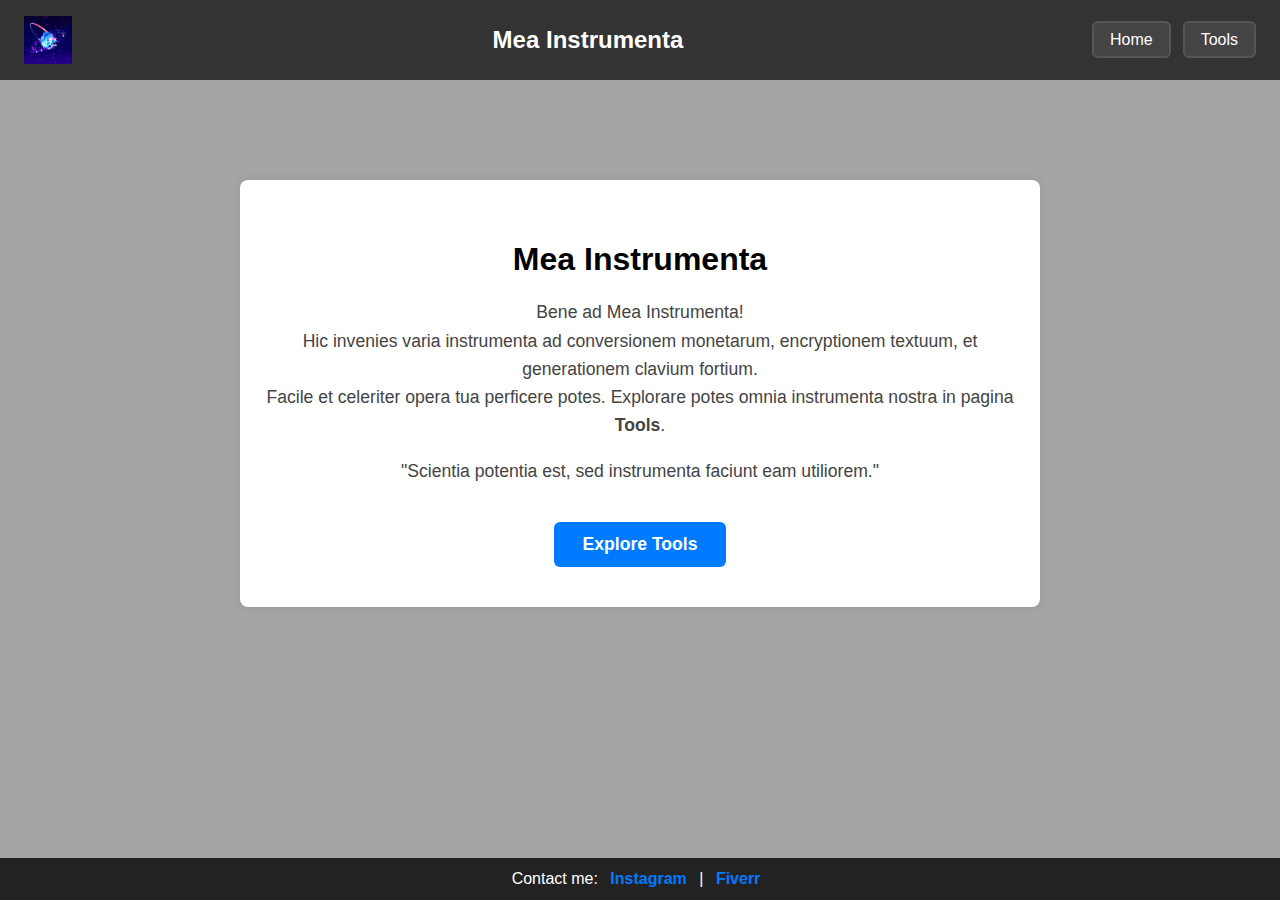
<file: index.html>
<!DOCTYPE html>
<html lang="en">
<head>
    <meta charset="UTF-8">
    <meta name="viewport" content="width=device-width, initial-scale=1.0">
    <title>Mea Instrumenta-Home</title>
    <link rel="stylesheet" href="style.css">
</head>
<body>
    <nav class="navbar">
        <img src="orbitting_star.gif" alt="Logo" class="navbar-gif">
        <span class="navbar-title">Mea Instrumenta</span>
        <div class="menu-toggle">
            <span></span>
            <span></span>
            <span></span>
        </div>
        <ul>
            <li><a href="index.html">Home</a></li>
            <li><a href="tools.html">Tools</a></li>
        </ul>
    </nav>
    <div class="welcome-container">
        <h1>Mea Instrumenta</h1>
        <p>
            Bene ad Mea Instrumenta!<br>
            Hic invenies varia instrumenta ad conversionem monetarum, encryptionem textuum, et generationem clavium fortium.<br>
            Facile et celeriter opera tua perficere potes. Explorare potes omnia instrumenta nostra in pagina <strong>Tools</strong>.
        </p>
        <p>
            "Scientia potentia est, sed instrumenta faciunt eam utiliorem."
        </p>
        <a href="tools.html" class="cta-button">Explore Tools</a>
    </div>
    <footer class="footer">
        <div>
            <span>Contact me:</span>
            <a href="https://instagram.com/lrhx_20" target="_blank">Instagram</a> |
            <a href="https://www.fiverr.com/users/elio_agera/seller_dashboard" target="_blank">Fiverr</a>
        </div>
    </footer>
    <script src="script.js"></script>
</body>
</html>
</file>
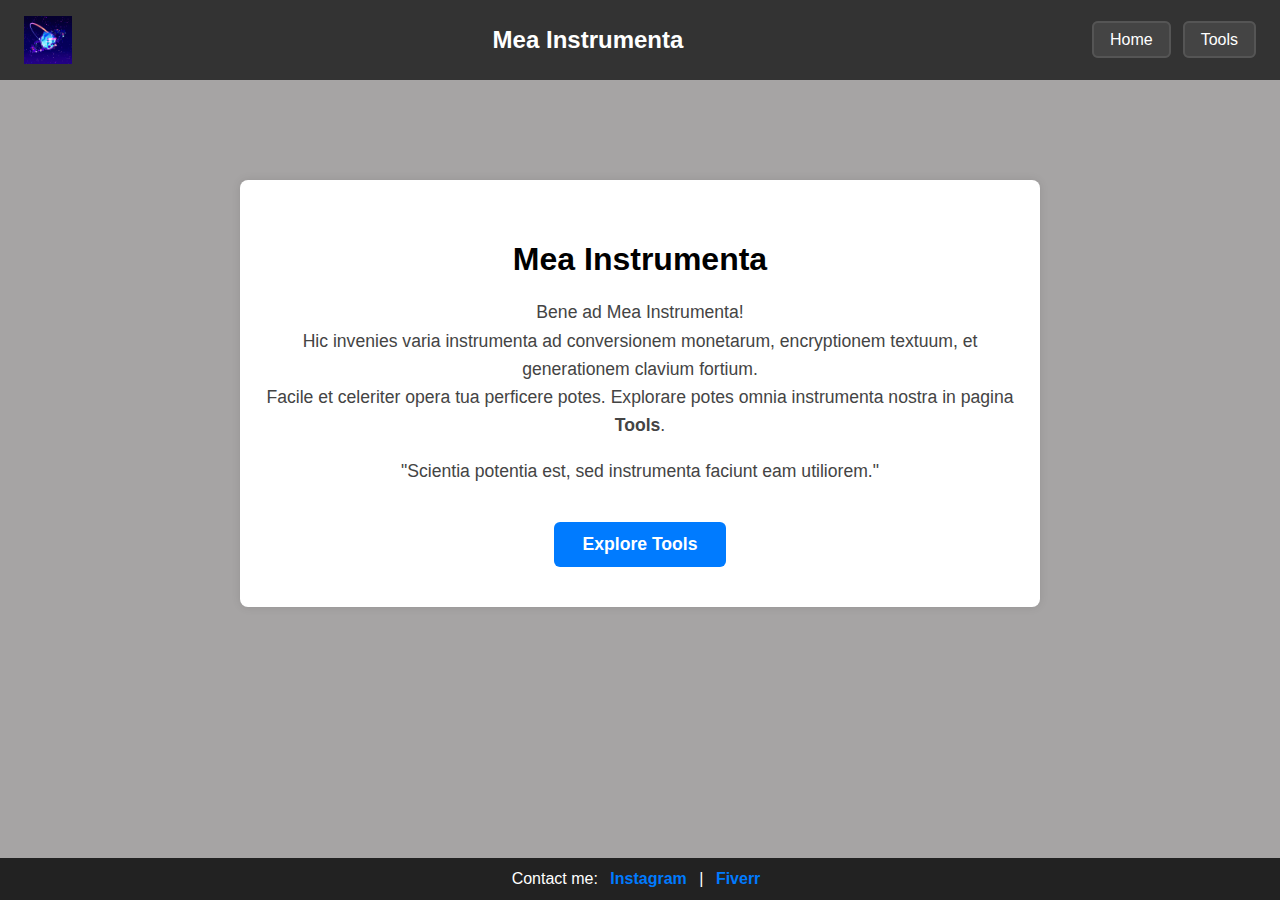
<file: home.html>
<!DOCTYPE html>
<html lang="en">
<head>
    <meta charset="UTF-8">
    <meta name="viewport" content="width=device-width, initial-scale=1.0">
    <title>Mea Instrumenta-Home</title>
    <link rel="stylesheet" href="style.css">
</head>
<body>
    <nav class="navbar">
        <img src="orbitting_star.gif" alt="Logo" class="navbar-gif">
        <span class="navbar-title">Mea Instrumenta</span>
        <div class="menu-toggle">
            <span></span>
            <span></span>
            <span></span>
        </div>
        <ul>
            <li><a href="home.html">Home</a></li>
            <li><a href="tools.html">Tools</a></li>
        </ul>
    </nav>
    <div class="welcome-container">
        <h1>Mea Instrumenta</h1>
        <p>
            Bene ad Mea Instrumenta!<br>
            Hic invenies varia instrumenta ad conversionem monetarum, encryptionem textuum, et generationem clavium fortium.<br>
            Facile et celeriter opera tua perficere potes. Explorare potes omnia instrumenta nostra in pagina <strong>Tools</strong>.
        </p>
        <p>
            "Scientia potentia est, sed instrumenta faciunt eam utiliorem."
        </p>
        <a href="tools.html" class="cta-button">Explore Tools</a>
    </div>
    <footer class="footer">
        <div>
            <span>Contact me:</span>
            <a href="https://instagram.com/lrhx_20" target="_blank">Instagram</a> |
            <a href="https://www.fiverr.com/users/elio_agera/seller_dashboard" target="_blank">Fiverr</a>
        </div>
    </footer>
    <script src="script.js"></script>
</body>
</html>
</file>
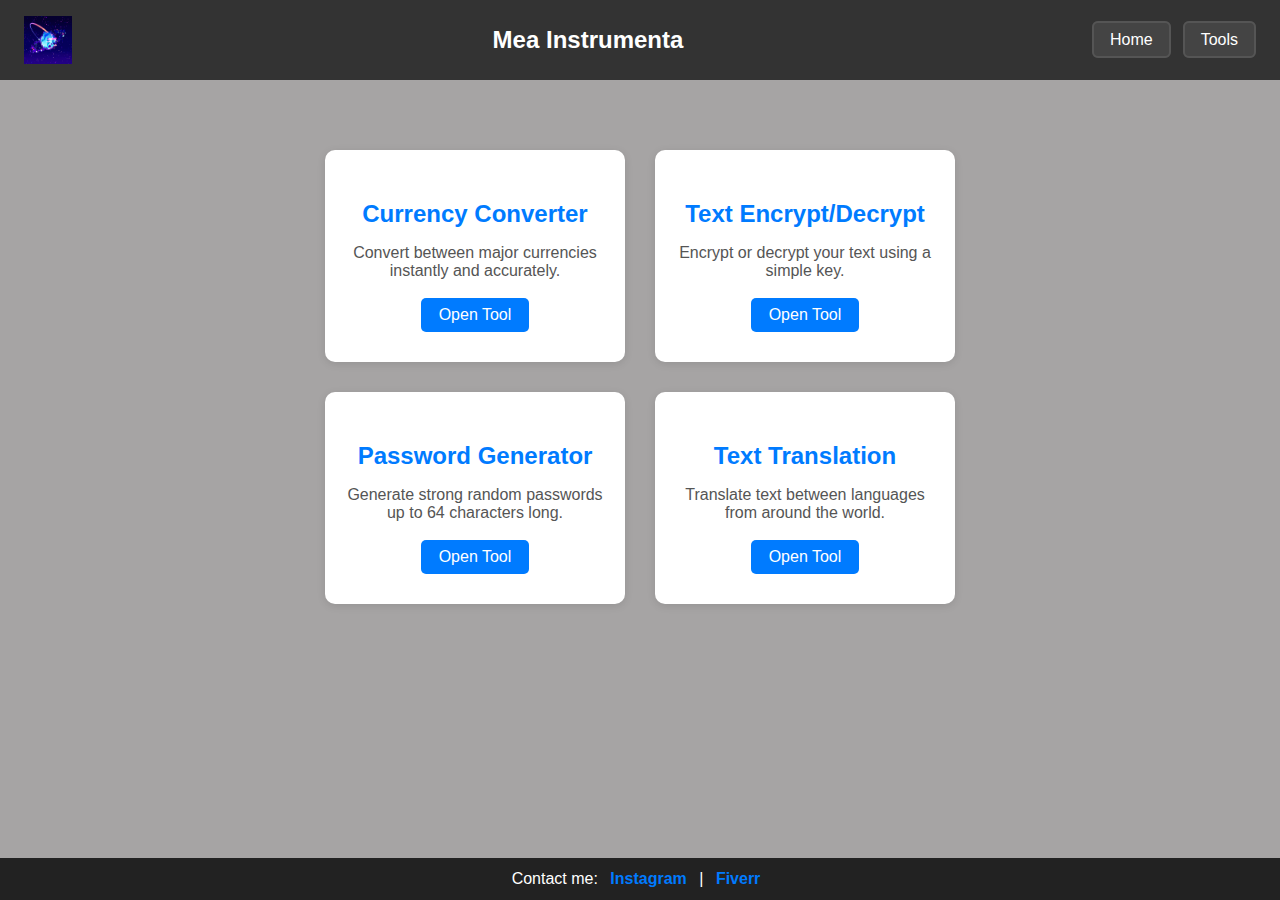
<file: tools.html>
<!DOCTYPE html>
<html lang="en">
<head>
    <meta charset="UTF-8">
    <meta name="viewport" content="width=device-width, initial-scale=1.0">
    <title>Mea Instrumenta-Tools</title>
    <link rel="stylesheet" href="style.css">
</head>
<body>
    <nav class="navbar">
        <img src="orbitting_star.gif" alt="Logo" class="navbar-gif">
        <span class="navbar-title">Mea Instrumenta</span>
        <div class="menu-toggle">
            <span></span>
            <span></span>
            <span></span>
        </div>
        <ul>
            <li><a href="home.html">Home</a></li>
            <li><a href="tools.html">Tools</a></li>
        </ul>
    </nav>
    <div class="tools-container">
        <div class="tool-card">
            <h2>Currency Converter</h2>
            <p>Convert between major currencies instantly and accurately.</p>
            <a href="currencies.html">Open Tool</a>
        </div>
        <div class="tool-card">
            <h2>Text Encrypt/Decrypt</h2>
            <p>Encrypt or decrypt your text using a simple key.</p>
            <a href="encrypt.html">Open Tool</a>
        </div>
        <div class="tool-card">
            <h2>Password Generator</h2>
            <p>Generate strong random passwords up to 64 characters long.</p>
            <a href="password.html">Open Tool</a>
        </div>
        <div class="tool-card">
            <h2>Text Translation</h2>
            <p>Translate text between languages from around the world.</p>
            <a href="translate.html">Open Tool</a>
        </div>
    </div>
    <footer class="footer">
        <div>
            <span>Contact me:</span>
            <a href="https://instagram.com/lrhx_20" target="_blank">Instagram</a> |
            <a href="https://www.fiverr.com/users/elio_agera/seller_dashboard" target="_blank">Fiverr</a>
        </div>
    </footer>
    <button id="goTopBtn" title="Go to top">&#8679;</button>
    <script>
        let lastScroll = 0;
        const footer = document.querySelector('.footer');
        window.addEventListener('scroll', function() {
            const currentScroll = window.pageYOffset;
            if (currentScroll > lastScroll) {
                // Scrolling down
                footer.style.transform = 'translateY(100%)';
            } else {
                // Scrolling up
                footer.style.transform = 'translateY(0)';
            }
            lastScroll = currentScroll;
        });
    </script>
    <script src="script.js"></script>
    <script src="topbtn.js"></script>
</body>
</html>
</file>
<file: style.css>
body {
    font-family: Arial, sans-serif;
    background-color: #807d7db2;
    margin: 0;
    padding-top: 70px;
}

.navbar {
    width: 100vw;
    min-width: 100%;
    box-sizing: border-box;
    display: flex;
    align-items: center;
    justify-content: space-between;
    padding: 16px 24px;
    background: #333;
    color: #fff;
    position: fixed;
    top: 0;
    left: 0;
    z-index: 100;
}
.navbar-gif {
    width: 48px;
    height: 48px;
}
.navbar-title {
    font-size: 1.5em;
    margin-left: 12px;
    font-weight: bold;
}
.navbar ul {
    display: flex;
    gap: 12px;
    list-style: none;
    margin: 0;
    padding: 0;
    /* Add for animation */
    transition: opacity 0.3s, transform 0.3s;
    opacity: 1;
    transform: translateY(0);
}
.navbar ul li a {
    color: #fff;
    background: #444;
    border-radius: 6px;
    padding: 8px 16px;
    text-decoration: none;
    border: 2px solid #555;
    transition: background 0.2s;
}
.navbar ul li a:hover {
    background: #555;
}

.navbar .menu-toggle {
    display: none;
    flex-direction: column;
    cursor: pointer;
    margin-left: auto;
}
.navbar .menu-toggle span {
    height: 4px;
    width: 28px;
    background: #fff;
    margin: 5px 0;
    border-radius: 2px;
    display: block;
    transition: transform 0.3s ease, opacity 0.3s ease;
}

@media (max-width: 600px) {
    body {
        padding-top: 60px;
    }
    .navbar {
        flex-direction: row;
        padding: 10px 8px;
    }
    .navbar-title {
        font-size: 1.1em;
        margin-left: 8px;
    }
    .navbar ul {
        flex-direction: column;
        position: absolute;
        top: 60px;
        right: 8px;
        background: #222;
        width: 180px;
        border-radius: 8px;
        box-shadow: 0 2px 8px rgba(0,0,0,0.2);
        z-index: 999;
        max-height: 60vh;
        overflow-y: auto;
        opacity: 0;
        pointer-events: none;
        transform: translateY(-16px);
        transition: opacity 0.3s, transform 0.3s;
    }
    .navbar ul.show {
        opacity: 1;
        pointer-events: auto;
        transform: translateY(0);
    }
    .navbar ul li {
        margin: 0;
        width: 100%;
        /* Initial state for animation: hidden and shifted left */
        opacity: 0;
        transform: translateX(-20px);
        transition: opacity 0.2s ease-out, transform 0.4s ease-out;
    }
    .navbar ul li a {
        display: block;
        width: 100%;
        padding: 10px 16px;
        text-align: left;
        box-sizing: border-box;
    }
    /* Final state for animation: visible and in original position */
    .navbar ul.show li {
        opacity: 1;
        transform: translateX(0);
    }
    /* Stagger the animation for each list item for a cascade effect */
    .navbar ul.show li:nth-child(1) {
        transition-delay: 0.1s;
    }
    .navbar ul.show li:nth-child(2) {
        transition-delay: 0.2s;
    }
    .navbar .menu-toggle {
        display: flex;
    }

    .navbar .menu-toggle.active span:nth-child(1) {
        transform: translateY(14px) rotate(45deg);
    }
    .navbar .menu-toggle.active span:nth-child(2) {
        opacity: 0;
    }
    .navbar .menu-toggle.active span:nth-child(3) {
        transform: translateY(-14px) rotate(-45deg);
    }
    .navbar-gif {
        width: 36px;
        height: 36px;
    }
    .tools-container {
        flex-direction: column;
        align-items: center;
        gap: 20px;
    }
    .tool-card {
        width: 90vw;
        max-width: 340px;
    }
}

.welcome-container, .converter, .tools-container {
    margin-top: 110px;
    margin-bottom: 70px;
    margin-left: auto;
    margin-right: auto;
    max-width: 800px;
    padding-left: 15px;
    padding-right: 15px;
    box-sizing: border-box;
}

.welcome-container {
    padding: 40px 20px;
    background-color: white;
    border-radius: 8px;
    box-shadow: 0 0 10px rgba(0, 0, 0, 0.1);
    text-align: center;
}

.welcome-container p {
    font-size: 1.1em;
    line-height: 1.6;
    color: #444;
}

.converter { /* This remains for the tool pages */
    background-color: white;
    padding: 20px;
    border-radius: 8px;
    box-shadow: 0 0 10px rgba(0, 0, 0, 0.1);
    text-align: center;
}

h1 {
    margin-bottom: 20px;
}

/* Scoped styles for form elements inside tool containers */
.converter > div {
    margin-bottom: 10px;
}

.converter label {
    margin-right: 10px;
}

.converter input, .converter select, .converter button {
    padding: 5px;
    font-size: 16px;
    margin: 5px 0;
}

.converter button {
    background-color: #007BFF;
    color: white;
    border: none;
    border-radius: 4px;
    cursor: pointer;
    transition: background-color 0.2s;
}

.converter button:hover {
    background-color: #0056b3;
}

.cta-button {
    display: inline-block;
    margin-top: 20px;
    padding: 12px 28px;
    font-size: 1.1em;
    font-weight: bold;
    color: #fff;
    background-color: #007BFF;
    border-radius: 6px;
    text-decoration: none;
    transition: background-color 0.2s, transform 0.2s;
}
.cta-button:hover {
    background-color: #0056b3;
    transform: translateY(-2px);
}

.result-container {
    display: flex;
    align-items: center;
    justify-content: space-between;
    gap: 10px;
    margin-top: 20px;
    background-color: #f0f0f0;
    padding: 10px 15px;
    border-radius: 8px;
    min-height: 40px; /* To prevent layout shift when empty */
    border: 1px solid #ddd;
}

#result {
    /* margin-top is now on the container */
    font-size: 20px;
    font-weight: bold;
    word-break: break-all; /* To wrap long passwords */
    flex-grow: 1;
    text-align: left;
    color: #333;
    font-family: 'Courier New', Courier, monospace;
}

.tools-container {
    margin-top: 80px;
    display: flex;
    flex-wrap: wrap;
    gap: 30px;
    justify-content: center;
}

.tool-card {
    background: #fff;
    border-radius: 10px;
    box-shadow: 0 2px 8px rgba(0,0,0,0.1);
    padding: 30px 20px;
    width: 260px;
    text-align: center;
    transition: transform 0.2s;
}

.tool-card:hover {
    transform: translateY(-8px) scale(1.03);
    box-shadow: 0 6px 16px rgba(0,0,0,0.15);
}

.tool-card h2 {
    margin-bottom: 12px;
    color: #007BFF;
}

.tool-card p {
    color: #555;
    margin-bottom: 18px;
}

.tool-card a {
    display: inline-block;
    padding: 8px 18px;
    background: #007BFF;
    color: #fff;
    border-radius: 5px;
    text-decoration: none;
    transition: background 0.2s;
}

.tool-card a:hover {
    background: #0056b3;
}

.copy-btn {
    padding: 8px 16px;
    font-size: 14px;
    background-color: #6c757d; /* A neutral secondary color */
    color: white;
    border: none;
    border-radius: 4px;
    cursor: pointer;
    transition: background-color 0.2s;
    flex-shrink: 0; /* Prevent the button from shrinking */
}

.copy-btn:hover {
    background-color: #5a6268;
}

.footer {
    background: #222;
    color: #fff;
    padding: 12px 0;
    text-align: center;
    position: fixed;
    width: 100vw;
    left: 0;
    bottom: 0;
    z-index: 100;
    transition: transform 0.3s ease;
}

.footer a {
    color: #007BFF;
    text-decoration: none;
    margin: 0 8px;
    font-weight: bold;
    transition: color 0.2s;
}

.footer a:hover {
    color: #fff;
}

#goTopBtn {
    position: fixed;
    bottom: 80px;
    right: 24px;
    z-index: 1200;
    background: #007BFF;
    color: #fff;
    border: none;
    border-radius: 50%;
    width: 48px;
    height: 48px;
    font-size: 2em;
    cursor: pointer;
    box-shadow: 0 2px 8px rgba(0,0,0,0.2);
    display: flex;
    align-items: center;
    justify-content: center;
    opacity: 0;
    pointer-events: none;
    transform: scale(0.8);
    transition: opacity 0.3s, transform 0.3s, background 0.2s;
}
#goTopBtn.show {
    opacity: 1;
    pointer-events: auto;
    transform: scale(1);
}
#goTopBtn:active {
    transform: scale(0.92);
    background: #0056b3;
}
</file>
